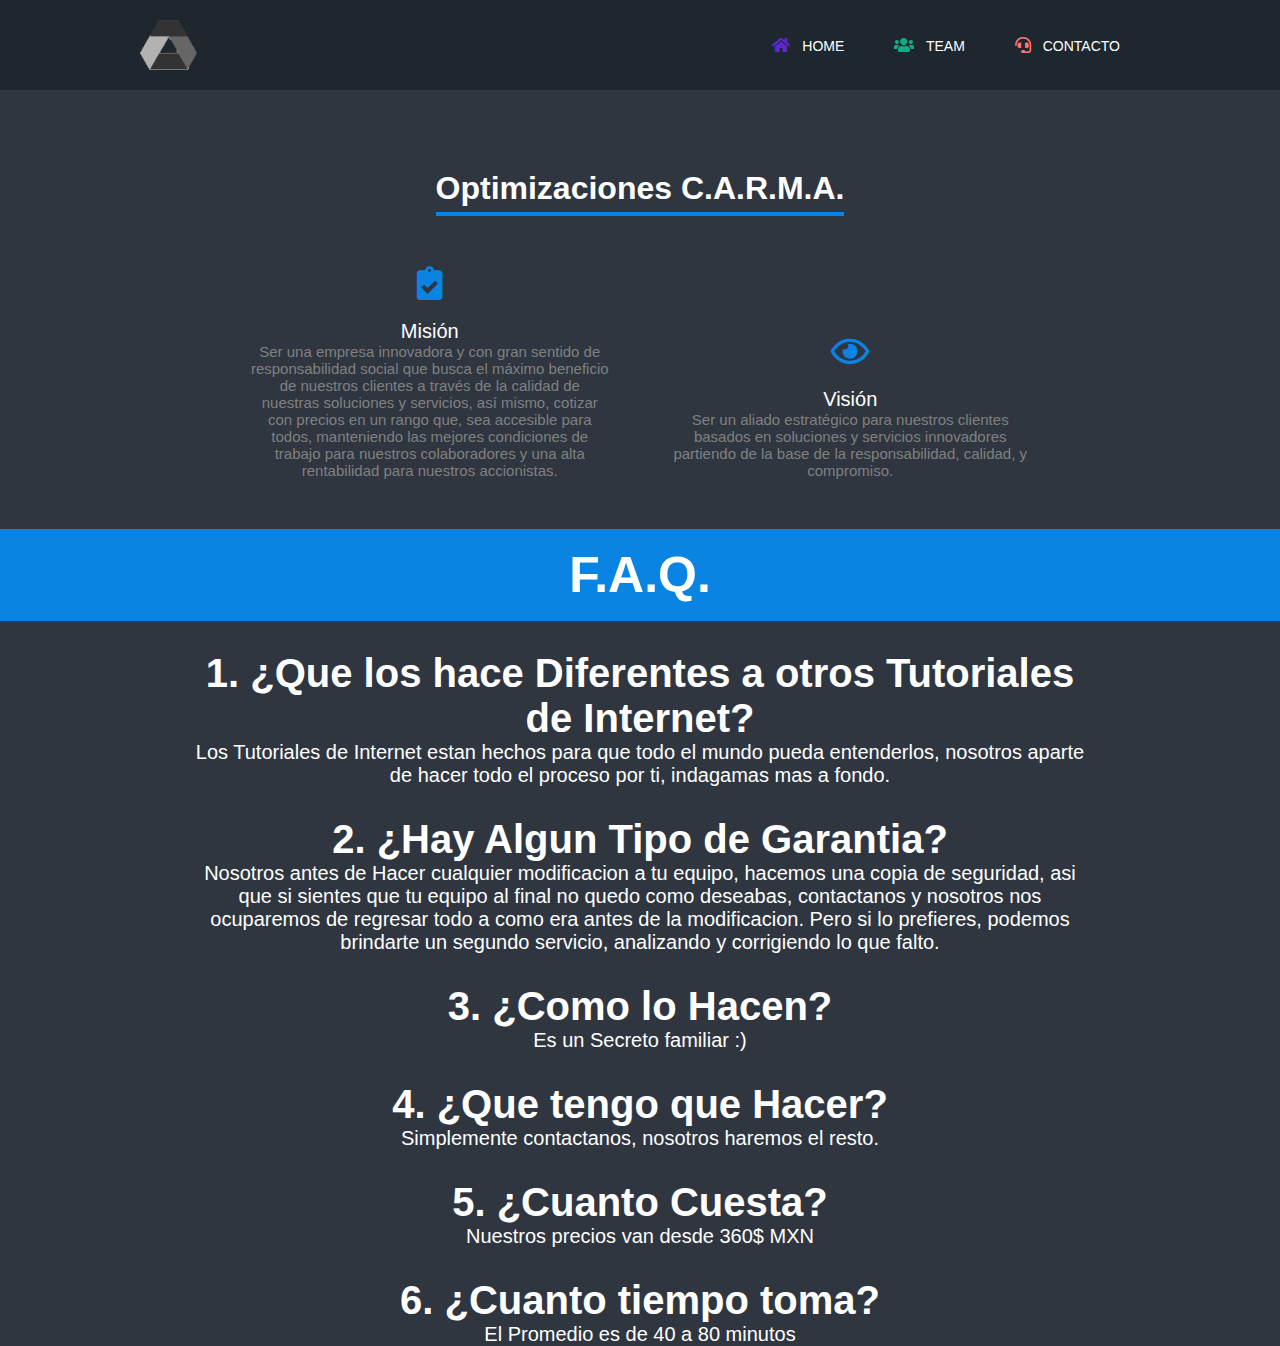
<file: index.html>
<!DOCTYPE html>
<html lang="en" dir="ltr">
  <head>
    <meta charset="utf-8">
    <title>C.A.R.M.A.</title>
    <meta name="viewport" content="width=device-width, initial-scale=1.0">
    <link rel="icon" href="img/logos/carmalsl.png">
    <link rel="stylesheet" href="css/style.css">
    <link rel="stylesheet" href="css/home.css">
    <link rel="stylesheet" href="https://cdnjs.cloudflare.com/ajax/libs/font-awesome/5.13.1/css/all.min.css">
    <script src="https://cdnjs.cloudflare.com/ajax/libs/jquery/3.5.1/jquery.min.js">
    </script>
  </head>
  <body>
    <header>
      <div class="inner-width">
        <a href="index.html" class="logo"><img src="img/logos/carmalsl.png" alt=""></a>
        <i class="menu-toggle-btn fas fa-bars"></i>
        <nav class="navigation-menu">
          <a href="index.html"><i class="fas fa-home home"></i> Home</a>
          <a href="team.html"><i class="fas fa-users team"></i> Team</a>
          <a href="contact.html"><i class="fas fa-headset contact"></i> Contacto</a>
        </nav>
      </div>
    </header>

    <script type="text/javascript">
      $(".menu-toggle-btn").click(function(){
        $(this).toggleClass("fa-times");
        $(".navigation-menu").toggleClass("active");
      });
    </script>

    <div class="titulo">
          <h1>Optimizaciones C.A.R.M.A.</h1>
          <div class="cen">

            <a href="">
              <div class="service">
                <i class="fas fa-clipboard-check"></i>
                <h2>Misión</h2>
                <p>Ser una empresa innovadora y con gran sentido de responsabilidad
                  social que busca el máximo beneficio de nuestros clientes a través
                  de la calidad de nuestras soluciones y servicios, así mismo, cotizar
                  con precios en un rango que, sea accesible para todos,
                  manteniendo las mejores condiciones de trabajo para nuestros
                  colaboradores y una alta rentabilidad para nuestros accionistas.</p>
              </div>
            </a>
            
            <a href="">
              <div class="service">
                <i class="far fa-eye"></i>
                <h2>Visión</h2>
                <p>Ser un aliado estratégico para nuestros clientes basados en
                  soluciones y servicios innovadores partiendo de la base de la
                  responsabilidad, calidad, y compromiso.</p>
              </div>
            </a>

          </div>

    </div>
    
    <div class="faq">
      <h1>F.A.Q.</h1>

      <div class="pregunta">
        <h2>1. ¿Que los hace Diferentes a otros Tutoriales de Internet?</h2>
        <p>Los Tutoriales de Internet estan hechos para que todo el mundo pueda entenderlos, nosotros aparte de hacer todo el proceso por ti, indagamas mas a fondo.</p>
      </div>

      <div class="pregunta">
        <h2>2. ¿Hay Algun Tipo de Garantia?</h2>
        <p>Nosotros antes de Hacer cualquier modificacion a tu equipo, hacemos una copia de seguridad, asi que si sientes que tu equipo al final no quedo como deseabas, contactanos y nosotros nos ocuparemos de regresar todo a como era antes de la modificacion.
          Pero si lo prefieres, podemos brindarte un segundo servicio, analizando y corrigiendo lo que falto.</p>
      </div>

      <div class="pregunta">
        <h2>3. ¿Como lo Hacen?</h2>
        <p>Es un Secreto familiar :)</p>
      </div>

      <div class="pregunta">
        <h2>4. ¿Que tengo que Hacer?</h2>
        <p>Simplemente contactanos, nosotros haremos el resto.</p>
      </div>

      <div class="pregunta">
        <h2>5. ¿Cuanto Cuesta?</h2>
        <p>Nuestros precios van desde 360$ MXN</p>
      </div>

      <div class="pregunta">
        <h2>6. ¿Cuanto tiempo toma?</h2>
        <p>El Promedio es de 40 a 80 minutos</p>
      </div>

    </div>

  </body>
</html>
</file>
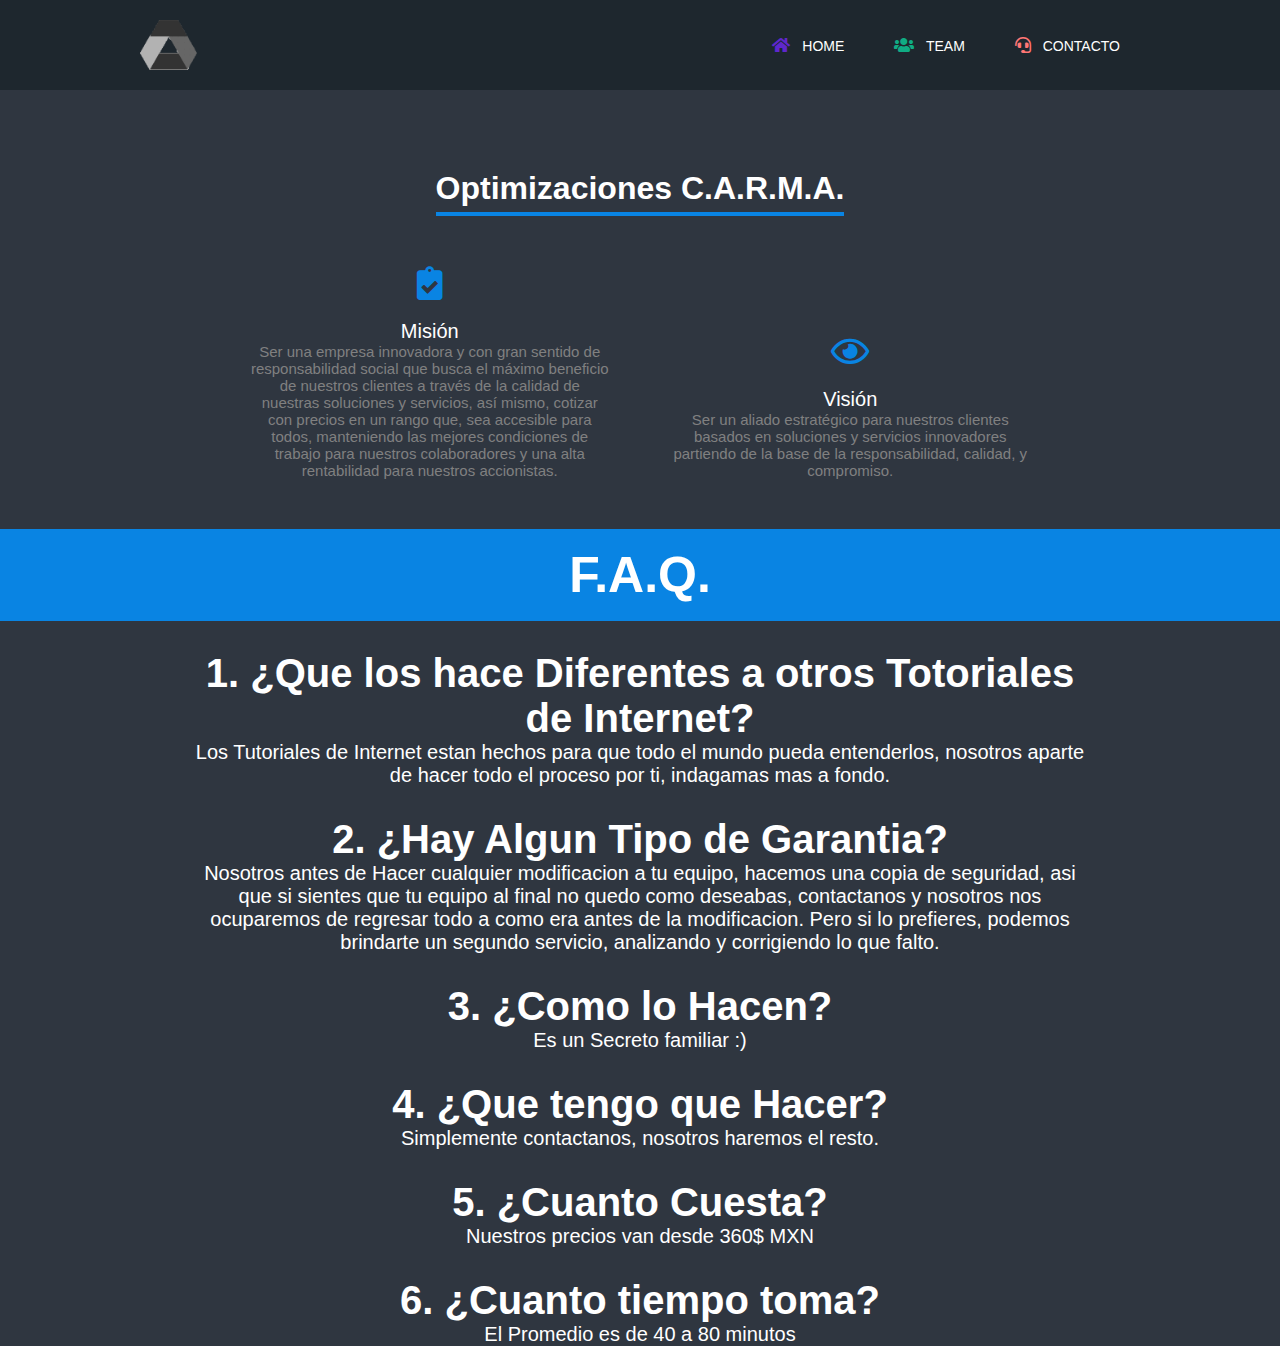
<file: C.A.R.M.A/index.html>
<!DOCTYPE html>
<html lang="en" dir="ltr">
  <head>
    <meta charset="utf-8">
    <title>C.A.R.M.A.</title>
    <meta name="viewport" content="width=device-width, initial-scale=1.0">
    <link rel="icon" href="img/logos/carmalsl.png">
    <link rel="stylesheet" href="css/style.css">
    <link rel="stylesheet" href="css/home.css">
    <link rel="stylesheet" href="https://cdnjs.cloudflare.com/ajax/libs/font-awesome/5.13.1/css/all.min.css">
    <script src="https://cdnjs.cloudflare.com/ajax/libs/jquery/3.5.1/jquery.min.js">
    </script>
  </head>
  <body>
    <header>
      <div class="inner-width">
        <a href="index.html" class="logo"><img src="img/logos/carmalsl.png" alt=""></a>
        <i class="menu-toggle-btn fas fa-bars"></i>
        <nav class="navigation-menu">
          <a href="index.html"><i class="fas fa-home home"></i> Home</a>
          <a href="team.html"><i class="fas fa-users team"></i> Team</a>
          <a href="contact.html"><i class="fas fa-headset contact"></i> Contacto</a>
        </nav>
      </div>
    </header>

    <script type="text/javascript">
      $(".menu-toggle-btn").click(function(){
        $(this).toggleClass("fa-times");
        $(".navigation-menu").toggleClass("active");
      });
    </script>

    <div class="titulo">
          <h1>Optimizaciones C.A.R.M.A.</h1>
          <div class="cen">

            <a href="">
              <div class="service">
                <i class="fas fa-clipboard-check"></i>
                <h2>Misión</h2>
                <p>Ser una empresa innovadora y con gran sentido de responsabilidad
                  social que busca el máximo beneficio de nuestros clientes a través
                  de la calidad de nuestras soluciones y servicios, así mismo, cotizar
                  con precios en un rango que, sea accesible para todos,
                  manteniendo las mejores condiciones de trabajo para nuestros
                  colaboradores y una alta rentabilidad para nuestros accionistas.</p>
              </div>
            </a>
            
            <a href="">
              <div class="service">
                <i class="far fa-eye"></i>
                <h2>Visión</h2>
                <p>Ser un aliado estratégico para nuestros clientes basados en
                  soluciones y servicios innovadores partiendo de la base de la
                  responsabilidad, calidad, y compromiso.</p>
              </div>
            </a>

          </div>

    </div>
    
    <div class="faq">
      <h1>F.A.Q.</h1>

      <div class="pregunta">
        <h2>1. ¿Que los hace Diferentes a otros Totoriales de Internet?</h2>
        <p>Los Tutoriales de Internet estan hechos para que todo el mundo pueda entenderlos, nosotros aparte de hacer todo el proceso por ti, indagamas mas a fondo.</p>
      </div>

      <div class="pregunta">
        <h2>2. ¿Hay Algun Tipo de Garantia?</h2>
        <p>Nosotros antes de Hacer cualquier modificacion a tu equipo, hacemos una copia de seguridad, asi que si sientes que tu equipo al final no quedo como deseabas, contactanos y nosotros nos ocuparemos de regresar todo a como era antes de la modificacion.
          Pero si lo prefieres, podemos brindarte un segundo servicio, analizando y corrigiendo lo que falto.</p>
      </div>

      <div class="pregunta">
        <h2>3. ¿Como lo Hacen?</h2>
        <p>Es un Secreto familiar :)</p>
      </div>

      <div class="pregunta">
        <h2>4. ¿Que tengo que Hacer?</h2>
        <p>Simplemente contactanos, nosotros haremos el resto.</p>
      </div>

      <div class="pregunta">
        <h2>5. ¿Cuanto Cuesta?</h2>
        <p>Nuestros precios van desde 360$ MXN</p>
      </div>

      <div class="pregunta">
        <h2>6. ¿Cuanto tiempo toma?</h2>
        <p>El Promedio es de 40 a 80 minutos</p>
      </div>

    </div>

  </body>
</html>
</file>
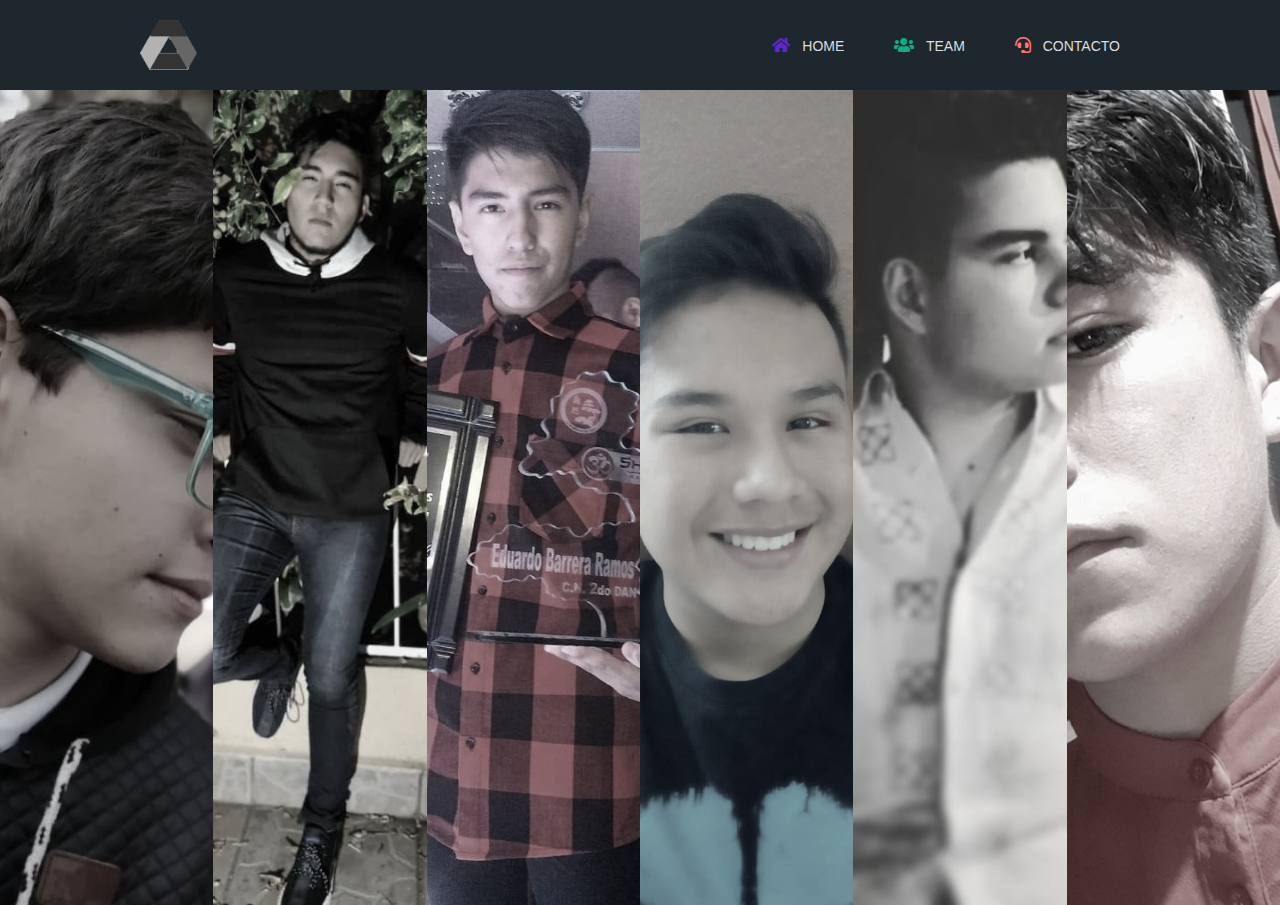
<file: team.html>
<!DOCTYPE html>
<html lang="en" dir="ltr">
  <head>
    <meta charset="utf-8">
    <title>Team | C.A.R.M.A.</title>
    <meta name="viewport" content="width=device-width, initial-scale=1.0">
    <link rel="icon" href="img/logos/carmalsl.png">
    <link rel="stylesheet" href="css/style.css">
    <link rel="stylesheet" href="css/team.css">
    <link rel="stylesheet" href="https://cdnjs.cloudflare.com/ajax/libs/font-awesome/5.13.1/css/all.min.css">
    <script src="https://cdnjs.cloudflare.com/ajax/libs/jquery/3.5.1/jquery.min.js">
    </script>
  </head>
  <body>
    <header>
      <div class="inner-width">
        <a href="index.html" class="logo"><img src="img/logos/carmalsl.png" alt=""></a>
        <i class="menu-toggle-btn fas fa-bars"></i>
        <nav class="navigation-menu">
          <a href="index.html"><i class="fas fa-home home"></i> Home</a>
          <a href="team.html"><i class="fas fa-users team"></i> Team</a>
          <a href="contact.html"><i class="fas fa-headset contact"></i> Contacto</a>
        </nav>
      </div>
    </header>


    <script type="text/javascript">
      $(".menu-toggle-btn").click(function(){
        $(this).toggleClass("fa-times");
        $(".navigation-menu").toggleClass("active");
      });
    </script>

    <div class="team-section">
      <div class="person">
        <img src="img/team/Camacho.jpg" alt="" class="person-pic">
        <div class="person-info">
          <h2>Mario</h2>
          <div class="socialmedia">
            <a href="https://www.facebook.com/profile.php?id=100012138242720"><i class="fab fa-facebook-f"></i></a>
            <a href="https://twitter.com/_MarioGG"><i class="fab fa-twitter"></i></a>
          </div>
        </div>
      </div>


      <div class="person">
        <img src="img/team/Brandon.jpg" alt="" class="person-pic">
        <div class="person-info">
          <h2>Brandon</h2>
          <div class="socialmedia">
            <a href="https://www.facebook.com/brandon.bravo.549"><i class="fab fa-facebook-f"></i></a>
            <a href="https://www.instagram.com/_brandon.bravo_/?hl=es-la"><i class="fab fa-instagram"></i></a>
          </div>
        </div>
      </div>


      <div class="person">
        <img src="img/team/Eddy.jpg" alt="" class="person-pic">
        <div class="person-info">
          <h2>Eddy</h2>
          <div class="socialmedia">
            <a href="https://www.facebook.com/profile.php?id=100008765536307"><i class="fab fa-facebook-f"></i></a>
            <a href="https://www.instagram.com/eduardo_b.r/?hl=es-la"><i class="fab fa-instagram"></i></a>
          </div>
        </div>
      </div>


      <div class="person">
        <img src="img/team/Sergio.jpg" alt="" class="person-pic">
        <div class="person-info">
          <h2>Sergio</h2>
          <div class="socialmedia">
            <a href="https://www.facebook.com/Sergio.flmnd"><i class="fab fa-facebook-f"></i></a>
          </div>
        </div>
      </div>


      <div class="person">
        <img src="img/team/Landon.jpg" alt="" class="person-pic">
        <div class="person-info">
          <h2>Landon</h2>
          <div class="socialmedia">
            <a href="https://www.facebook.com/delmon.axwell.7"><i class="fab fa-facebook-f"></i></a>
            <a href="https://twitter.com/Towy__"><i class="fab fa-twitter"></i></a>
            <a href="https://www.instagram.com/towabot/?hl=en"><i class="fab fa-instagram"></i></a>
          </div>
        </div>
      </div>


      <div class="person">
        <img src="img/team/Isra.jpg" alt="" class="person-pic">
        <div class="person-info">
          <h2>Isra</h2>
          <div class="socialmedia">
            <a href="https://www.facebook.com/israelhector.benitezbaltazar.18"><i class="fab fa-facebook-f"></i></a>
            <a href="https://twitter.com/israelhector_18"><i class="fab fa-twitter"></i></a>
          </div>
        </div>
      </div>
    </div>

  </body>
</html>
</file>
<file: css/style.css>
*{
  margin: 0;
  padding: 0;
  text-decoration: none;

}

body {
  background-color: #2f3640;
}

header{
  font-family: "Open Sans",sans-serif;
  height: 90px;
  line-height: 0;
  background: #1e272e;;
}

.inner-width{
  max-width: 1000px;
  padding: 0 10px;
  margin: auto;
}

.logo{
  float: left;
  padding: 20px 0;
}

.logo img{
  height: 50px;
}

.navigation-menu{
  float: right;
  display: flex;
  align-items: center;
  min-height: 90px;
}

.navigation-menu a{
  margin-left: 10px;
  color: #ddd;
  text-transform: uppercase;
  font-size: 14px;
  padding: 12px 20px;
  border-radius: 4px;
  transition: .3s linear;
}

.navigation-menu a:hover{
  background: #fff;
  color: #2f3640;
  transform: scale(1.1);
}

.navigation-menu i{
  margin-right: 8px;
  font-size: 16px;
}

.home{
  color: #5f27cd;
}

.team{
  color: #10ac84;
}

.contact{
  color: #ff7675;
}

.menu-toggle-btn{
  float: right;
  height: 90px;
  line-height: 90px !important;
  color: #fff;
  font-size: 26px;
  display: none !important;
  cursor: pointer;
}

@media screen and (max-width:700px) {
  .menu-toggle-btn{
    display: block !important;
  }

  .navigation-menu{
    position: fixed;
    width: 100%;
    max-width: 400px;
    background: #172b4d;
    top: 90px;
    right: 0;
    display: none;
    padding: 20px 40px;
    box-sizing: border-box;
  }

  .navigation-menu::before{
    content: "";
    border-left: 10px solid transparent;
    border-right: 10px solid transparent;
    border-bottom: 10px solid #172b4d;
    position: absolute;
    top: -10px;
    right: 10px;
  }

  .navigation-menu a{
    display: block;
    margin: 10px 0;
  }

  .navigation-menu.active{
    display: block;
  }
}
</file>
<file: css/home.css>
body {
  margin: 0;
  padding: 0;
  font-family: "montserrat",sans-serif;
}

a,a:link,a:visited {
  text-decoration: none;
  color: white;
}

.titulo {
  text-align: center;
  color: white;
}

.titulo h1{
  display: inline-block;
  border-bottom: 4px solid #0984e3;
  padding-bottom: 5px;
  margin-top: 80px;
}

.titulo a{
  padding: 10px;
}

.cen{
  max-width: 1200px;
  margin: auto;
  overflow: hidden;
  padding: 20px;
}

.service {
  display: inline-block;
  border-radius: 14px;
  width: calc(100% / 3);
  margin: 10px -2px;
  padding: 20px;
  box-sizing: border-box;
  cursor: pointer;
  transition: 0.3s;
}

.service:hover {
  background: #1e272e;
}

.service i{
  color: #0984e3;
  font-size: 34px;
  margin-bottom: 20px;
}

.service h2 {
  font-size: 20px;
  font-weight: 500;
  margin: 0;
}

.service p {
  color: gray;
  font-size: 15px;
  font-weight: 500;
}


@media screen and (max-width:800px) {
  .service {
    width: 50%;
  }
}

@media screen and (max-width:500px) {
  .service {
    width: 100%;
  }
}

.faq { 
  text-align: center;
}

.faq h1{
  background-color: #0984e3;
  color: white;
  padding: 17px;
  font-size: 50px;
}

.pregunta {
  padding-top: 30px;
  color: white;
  width: 70%;
  margin: auto;
}

.pregunta h2{
  font-size: 40px;
}

.pregunta p{
  font-size: 20px;
}
</file>
<file: C.A.R.M.A/css/style.css>
*{
  margin: 0;
  padding: 0;
  text-decoration: none;

}

body {
  background-color: #2f3640;
}

header{
  font-family: "Open Sans",sans-serif;
  height: 90px;
  line-height: 0;
  background: #1e272e;;
}

.inner-width{
  max-width: 1000px;
  padding: 0 10px;
  margin: auto;
}

.logo{
  float: left;
  padding: 20px 0;
}

.logo img{
  height: 50px;
}

.navigation-menu{
  float: right;
  display: flex;
  align-items: center;
  min-height: 90px;
}

.navigation-menu a{
  margin-left: 10px;
  color: #ddd;
  text-transform: uppercase;
  font-size: 14px;
  padding: 12px 20px;
  border-radius: 4px;
  transition: .3s linear;
}

.navigation-menu a:hover{
  background: #fff;
  color: #2f3640;
  transform: scale(1.1);
}

.navigation-menu i{
  margin-right: 8px;
  font-size: 16px;
}

.home{
  color: #5f27cd;
}

.team{
  color: #10ac84;
}

.contact{
  color: #ff7675;
}

.menu-toggle-btn{
  float: right;
  height: 90px;
  line-height: 90px !important;
  color: #fff;
  font-size: 26px;
  display: none !important;
  cursor: pointer;
}

@media screen and (max-width:700px) {
  .menu-toggle-btn{
    display: block !important;
  }

  .navigation-menu{
    position: fixed;
    width: 100%;
    max-width: 400px;
    background: #172b4d;
    top: 90px;
    right: 0;
    display: none;
    padding: 20px 40px;
    box-sizing: border-box;
  }

  .navigation-menu::before{
    content: "";
    border-left: 10px solid transparent;
    border-right: 10px solid transparent;
    border-bottom: 10px solid #172b4d;
    position: absolute;
    top: -10px;
    right: 10px;
  }

  .navigation-menu a{
    display: block;
    margin: 10px 0;
  }

  .navigation-menu.active{
    display: block;
  }
}
</file>
<file: C.A.R.M.A/css/home.css>
body {
  margin: 0;
  padding: 0;
  font-family: "montserrat",sans-serif;
}

a,a:link,a:visited {
  text-decoration: none;
  color: white;
}

.titulo {
  text-align: center;
  color: white;
}

.titulo h1{
  display: inline-block;
  border-bottom: 4px solid #0984e3;
  padding-bottom: 5px;
  margin-top: 80px;
}

.titulo a{
  padding: 10px;
}

.cen{
  max-width: 1200px;
  margin: auto;
  overflow: hidden;
  padding: 20px;
}

.service {
  display: inline-block;
  border-radius: 14px;
  width: calc(100% / 3);
  margin: 10px -2px;
  padding: 20px;
  box-sizing: border-box;
  cursor: pointer;
  transition: 0.3s;
}

.service:hover {
  background: #1e272e;
}

.service i{
  color: #0984e3;
  font-size: 34px;
  margin-bottom: 20px;
}

.service h2 {
  font-size: 20px;
  font-weight: 500;
  margin: 0;
}

.service p {
  color: gray;
  font-size: 15px;
  font-weight: 500;
}


@media screen and (max-width:800px) {
  .service {
    width: 50%;
  }
}

@media screen and (max-width:500px) {
  .service {
    width: 100%;
  }
}

.faq { 
  text-align: center;
}

.faq h1{
  background-color: #0984e3;
  color: white;
  padding: 17px;
  font-size: 50px;
}

.pregunta {
  padding-top: 30px;
  color: white;
  width: 70%;
  margin: auto;
}

.pregunta h2{
  font-size: 40px;
}

.pregunta p{
  font-size: 20px;
}
</file>
<file: css/team.css>
* {
  margin: 0;
  padding: 0;
  font-family: "Open Sans",sans-serif;
}

.space {

}

.team-section{
  height: 90.5vh;
  display: flex;
}

.person{
  flex: 1;
  overflow: hidden;
  cursor: normal;
  position: relative;
  transition: .6s;
}

.person:hover{
  flex: 3;
}

.person-pic{
  position: absolute;
  height: 100%;
  left: 50%;
  transform: translateX(-50%);
  filter: grayscale(80%);
  transition: .3s;
}

.person:hover .person-pic{
  filter: grayscale(0%);
}

.person-info{
  position: absolute;
  bottom: 10px;
  text-align: center;
  width: 100%;
  opacity: 0;
  transition: .2s;
}

.person:hover .person-info{
  opacity: 1;
  bottom: 60px;
  transition-delay: .5s:
}

.person-info h2{
  font-size: 20px;
  color: #fff;
}

.socialmedia a{
  display: inline-block;
  width: 40px;
  height: 40px;
  color: #333;
  background-color: #81ecec;
  line-height: 40px;
  border-radius: 50%;
  margin: 0 6px;
  font-size: 18px;
  transition: .3s linear;
}

.socialmedia a:hover{
  color: #81ecec;
  background-color: transparent;
  transform: scale(1.5);
}
</file>
